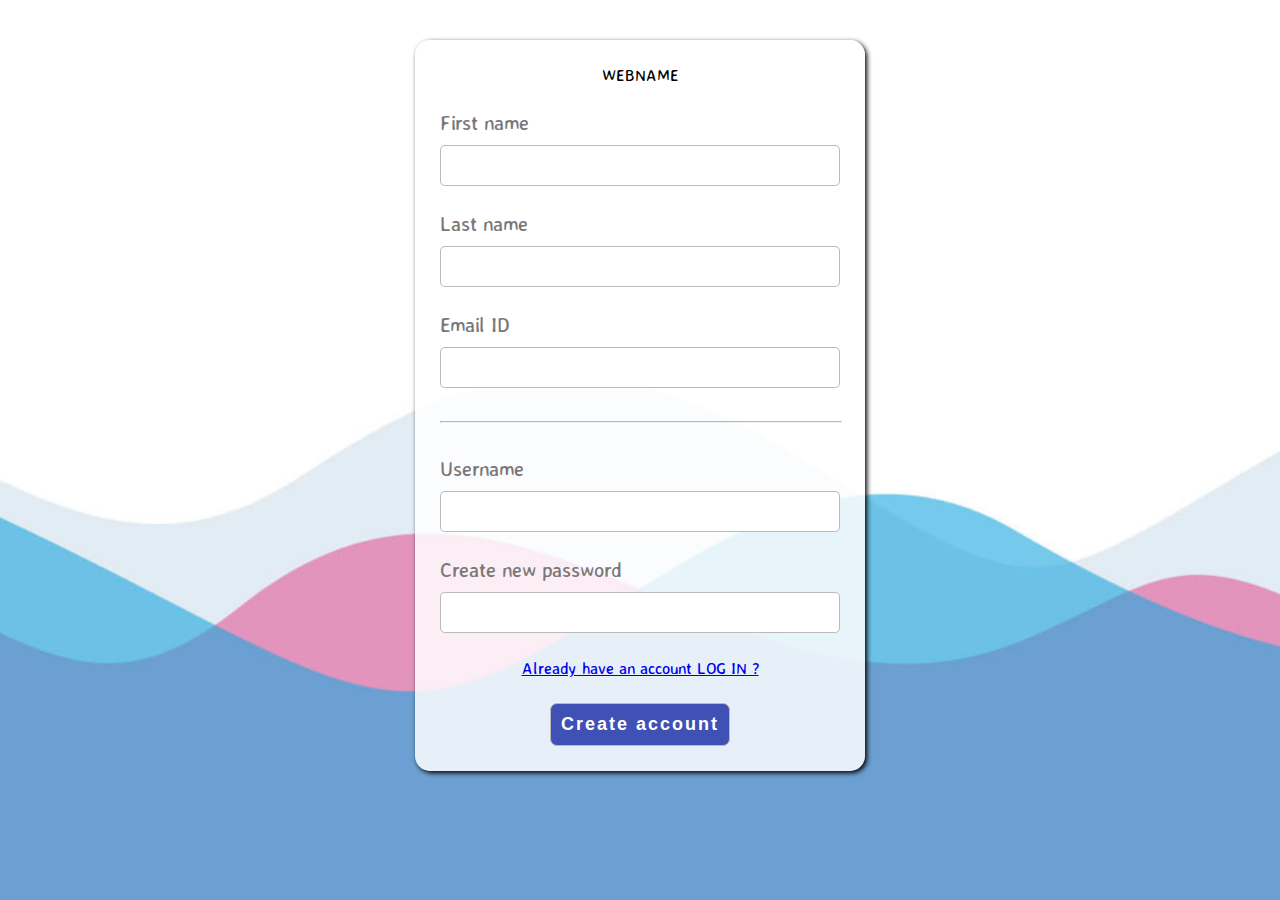
<file: sign-up.html>
<!DOCTYPE html>
<html lang="en">
    
    <head>
        <meta charset="UTF-8">
        <meta http-equiv="X-UA-Compatible" content="IE=edge">
        <meta name="viewport" content="width=device-width, initial-scale=1.0">
        <title>Sign in page</title>
        <!-- <script src="jsfile/sign-up.js"></script> -->
        <style>
            @import url('https://fonts.googleapis.com/css2?family=Averia+Sans+Libre:wght@300&family=Baloo+Da+2:wght@500&family=Cantarell&family=Merienda&display=swap');
            
        @media only screen and (max-width: 800px) {
            body {
                background: black;
            }
        }
        body {
            margin: 0px;
            padding: 0px;
            background: url(images/simplebg.png);
            background-size: cover;
    background-repeat: no-repeat;
    background-position: center;
    background-attachment: fixed;
            font-family: 'Averia Sans Libre', cursive;
        }

        div#signupsec {
            width: 400px;
            display: grid;
            grid-template-columns: 100%;
            margin: 40px auto;
            /* margin-top: 150px; */
            padding: 25px;
            grid-gap: 25px;
            text-align: center;
            background-color: #ffffffd6;
            border-radius: 15px;
            box-shadow: black 2px 2px 5px;
        }

        #firstnamediv {
            display: grid;
            text-align: left;
            grid-gap: 10px;
        }
        
        #lastnamediv {
            display: grid;
            text-align: left;
            grid-gap: 10px;
        }

        #emaildiv {
            display: grid;
            text-align: left;
            grid-gap: 10px;
        }

        #genderdiv {
            display: grid;
            text-align: left;
            grid-template-columns: 100px 180px;
            grid-gap: 10px;
        }
        #genderdiv label{
            font-size: 18px;
        }

        #usernamediv {
            display: grid;
            text-align: left;
            grid-gap: 10px;
        }
        
        #passworddiv {
            display: grid;
            text-align: left;
            grid-gap: 10px;

        }

        input#firstnameinp {
            padding: 8px;
            font-size: 20px;
            border: 1px solid rgba(138, 135, 135, 0.582);
            border-radius: 5px;
            outline: none;
            
        }
        
        input#lastnameinp {
            padding: 8px;
            font-size: 20px;
            border: 1px solid rgba(138, 135, 135, 0.582);
            border-radius: 5px;
            outline: none;

        }
        
        input#emailinp {
            padding: 8px;
            font-size: 20px;
            border: 1px solid rgba(138, 135, 135, 0.582);
            border-radius: 5px;
            outline: none;
            
        }
        
        input#usernameinp {
            padding: 8px;
            font-size: 20px;
            border: 1px solid rgba(138, 135, 135, 0.582);
            border-radius: 5px;
            outline: none;
            
        }
        
        input#passwordinp {
            padding: 8px;
            font-size: 20px;
            border: 1px solid rgba(138, 135, 135, 0.582);
            border-radius: 5px;
            outline: none;
        }
        
        label {
            font-size: 20px;
            /* font-weight: bold; */
            color: rgb(121, 119, 119);
        }
        .genderlabel{
            text-align: left;
        }
        hr {
            width: 100%;
            opacity: 0.7;
        }
        /* #butttons {
            
        } */
        #newaccountbtn:hover{
            background-color: white;
            color: #3f51b5;
        }
        button#newaccountbtn {
            padding: 10px;
            font-size: large;
            font-weight: 700;
            background: #3f51b5;
            letter-spacing: 2px;
            color: white;
            border: 1px solid #bbb9b9;
            border-radius: 7px;
            outline: none;
        }
        .alertmessage{
            color: red;
            position: absolute;
            text-align: center;
            margin: 75px 1px;
        }
        
        </style>
</head>

<body>
    <div id="container">
        <form action="/signup" method="post">
            <div id="signupsec">
                <div id="logo">
                    WEBNAME
                </div>
                <div id="firstnamediv">
                    <label for="firstnameinp">First name</label>
                    <input type="text" name="firstname" id="firstnameinp">
                    <strong id="firstnamemessage" class="alertmessage"></strong>

                </div>
                <div id="firstnamediv">
                    <label for="lastnameinp">Last name</label>
                    <input type="text" name="lastname" id="lastnameinp">
                    <strong id="lastnamemessage" class="alertmessage"></strong>

                </div>
                <div id="emaildiv">
                    <label for="emailinp">Email ID</label>
                    <input type="email" name="email" id="emailinp">
                    <strong id="useremailmessage" class="alertmessage"></strong>
                </div>
                <hr>
                <!-- <label for="genderinp" class="genderlabel">Select your gender</label> -->
                <!-- <div id="genderdiv">
                    <label for="maleinp">Male</label>
                    <input type="radio" name="gender" id="maleinp" value="male">
                    <label for="maleinp">Female</label>
                    <input type="radio" name="gender" id="femaleinp" value="female">
                </div> -->
                <!-- <hr> -->
                <div id="usernamediv">
                    <label for="usernameinp">Username</label>
                    <input type="text" name="username" id="usernameinp">
                    <strong id="usernamemessage" class="alertmessage"></strong>

                </div>
                <div id="passworddiv">
                    <label for="passwordinp">Create new password</label>
                    <input type="password" name="password" id="passwordinp">
                    <strong id="passwordmessage" class="alertmessage"></strong>

                </div>
                <div id="sign-uppage">
                    <a href="log-in.html">Already have an account LOG IN ?</a>
                </div>
                <div id="butttons">
                    <button  type="submit"  id="newaccountbtn">Create account</button>
                </div>
            </div>
        </form>
    </div>
    <!-- <script src="jsfile/newclientside.js"></script> -->
    <script src="jsfile/sign-up.js"></script>
</body>

</html>
</file>
